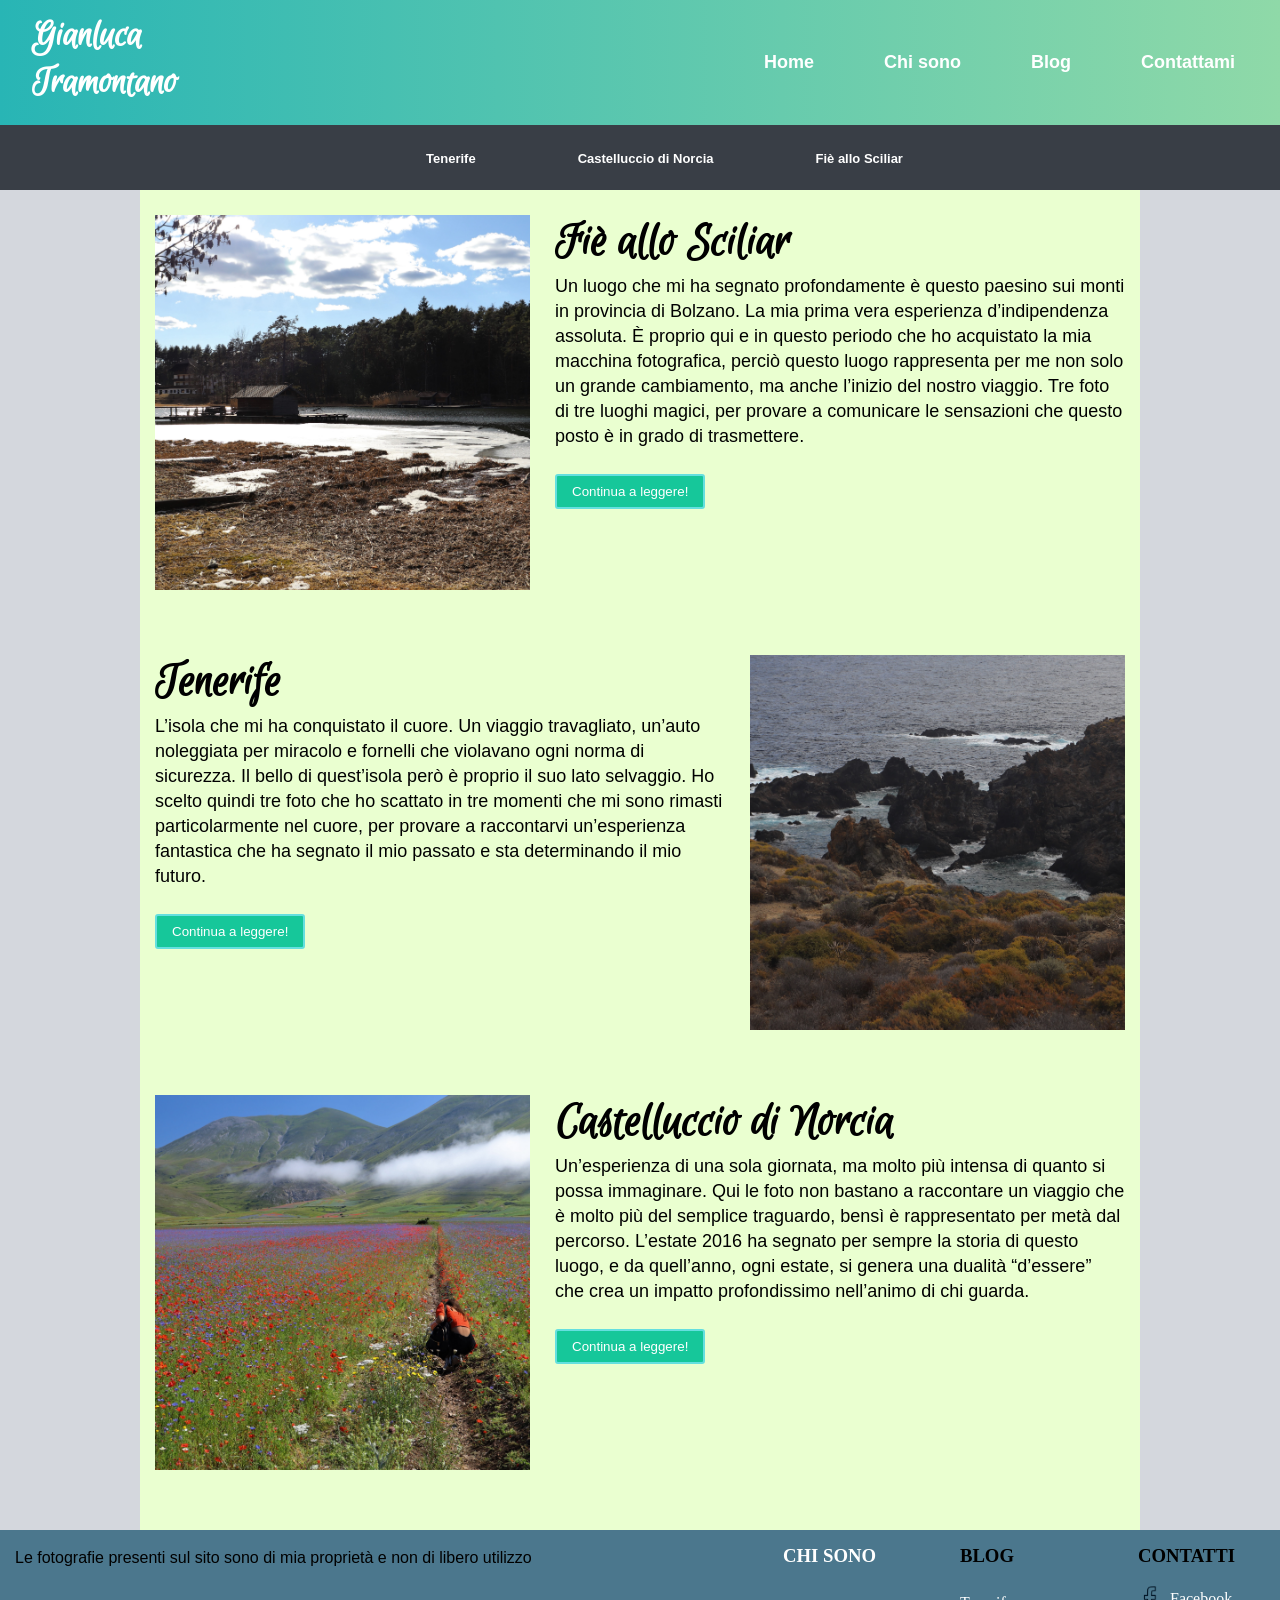
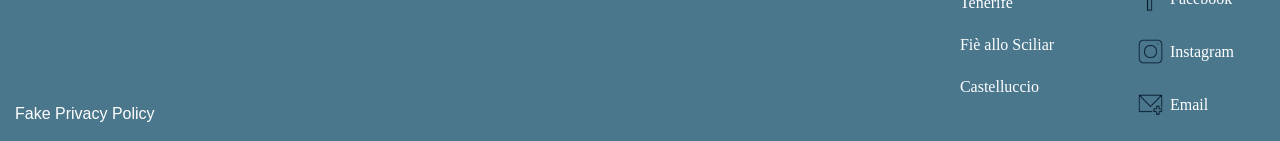
<file: Gianluca-Tramontano/blog/blog.html>
<!DOCTYPE html>
<html lang="it" dir="ltr">
  <head>
    <meta charset="utf-8">
    <meta name="viewport"
          content="width=device-width, initial-scale=1.0, maximum-scale=1.0">
    <link rel="stylesheet" href="../css/gstyles.css">
    <link rel="stylesheet" href="../css/blog-styles.css">
    <title>Blog</title>
  </head>
  <body>
    <div class="page">

      <header class="header-menu">
        <div class="header-menu-item menu-item-1">
          <h1><a href="../gianluca-tramontano.html">Gianluca<br>Tramontano</a></h1>
        </div>
        <nav class="header-menu-item menu-item-2">
          <ul class="menu">
            <li class="dropdown"><span><img src="../images/menu_icon.svg.webp"
                class="menu-icon"></span>
              <ul class="first-menu">
                <li><a href="../gianluca-tramontano.html">Home</a></li>
                <li><a href="../chi-sono.html">Chi&nbsp;sono</a></li>
                <li><a href="blog.html">Blog</a></li>
                <li><a href="../gianluca-tramontano.html#contact">Contattami</a></li>
              </ul></li>
            </ul>
        </nav>
      </header>

      <div class="empty-div"></div>

      <header class="sub-header">
        <nav class="sub-header-menu menu-item-2">
          <ul class="menu second-menu">
            <li><a href="tenerife.html">Tenerife</a></li>
            <li><a href="castelluccio-di-norcia.html">Castelluccio&nbsp;di&nbsp;Norcia</a></li>
            <li><a href="bolzano.html">Fiè&nbsp;allo&nbsp;Sciliar</a></li>
          </ul>
        </nav>
      </header>

    <div class="blog-page-container">
      <section class="article-section section-1">
        <div class="article-images">
          <img src="../images/tenerife-preview.jpg" alt="immagine di tenerife" class="item-blog-image blog-image-1">
        </div>
        <h1>Tenerife</h1>
        <p>L’isola che mi ha conquistato il cuore.
          Un viaggio travagliato, un’auto noleggiata per miracolo e fornelli che violavano ogni norma di sicurezza.
          Il bello di quest’isola però è proprio il suo lato selvaggio. Ho scelto quindi tre foto che ho scattato in tre momenti che mi sono rimasti particolarmente nel cuore, per provare a raccontarvi un’esperienza fantastica che ha segnato il mio passato e sta determinando il mio futuro.
        </p>
        <button class="button-main-styles blog-button"><a href="tenerife.html">Continua a leggere!</a></button>
      </section>

      <section class="article-section section-2">
        <div class="article-images">
          <img src="../images/castelluccio-preview.jpg" alt="immagine di castelluccio" class="item-blog-image blog-image-2">
        </div>
        <h1>Castelluccio&nbsp;di&nbsp;Norcia</h1>
        <p>Un’esperienza di una sola giornata, ma molto più intensa di quanto si possa immaginare.
          Qui le foto non bastano a raccontare un viaggio che è molto più del semplice traguardo, bensì è rappresentato per metà dal percorso.
          L’estate 2016 ha segnato per sempre la storia di questo luogo, e da quell’anno, ogni estate, si genera una dualità “d’essere” che crea un impatto profondissimo nell’animo di chi guarda.
        </p>
        <button class="button-main-styles blog-button"><a href="castelluccio-di-norcia.html">Continua a leggere!</a></button>
      </section>

      <section class="article-section section-3">
        <div class="article-images">
          <img src="../images/bolzano-preview.jpg" alt="immagine di bolzano" class="item-blog-image blog-image-3">
        </div>
        <h1>Fiè&nbsp;allo&nbsp;Sciliar</h1>
        <p>Un luogo che mi ha segnato profondamente è questo paesino sui monti in provincia di Bolzano.
          La mia prima vera esperienza d’indipendenza assoluta. È proprio qui e in questo periodo che ho acquistato la mia macchina fotografica, perciò questo luogo rappresenta per me non solo un grande cambiamento, ma anche l’inizio del nostro viaggio.
          Tre foto di tre luoghi magici, per provare a comunicare le sensazioni che questo posto è in grado di trasmettere.
        </p>
        <button class="button-main-styles blog-button"><a href="bolzano.html">Continua a leggere!</a></button>
      </section>
    </div>

      <footer class="footer-container">
        <div class="footer-item footer-item-1">
          <p>Le fotografie presenti sul sito sono di mia proprietà e non di libero utilizzo</p>
          <p><a href="#">Fake Privacy Policy</a></p>
        </div>
        <div class="right-footer-items">
        <div class="footer-item">
          <h3><a href="../chi-sono.html">chi&nbsp;sono</a></h3>
        </div>
        <div class="footer-item">
          <h3>blog</h3>
          <ul class="footer-list">
            <li><a href="tenerife.html">Tenerife</a></li>
            <li><a href="bolzano.html">Fiè&nbsp;allo&nbsp;Sciliar</a></li>
            <li><a href="castelluccio-di-norcia.html">Castelluccio</a></li>
          </ul>
        </div>
        <div class="footer-item footer-item-3">
          <h3>contatti</h3>
          <div class="contact-items">
            <ul class="footer-list">
              <li><a href="https://www.facebook.com/gianluca.tramontano.7"><img src="../images/facebook.png">Facebook</a></li>
              <li><a href="https://www.instagram.com/gianlucatramontano/"><img src="../images/instagram.png">Instagram</a></li>
              <li><a href="mailto:gianluca.trm@gmail.com"><img src="../images/email.png">Email</a></li>
            </ul>
          </div>
        </div>
        </div>
      </footer>

    </div>
  </body>
</html>
</file>
<file: Gianluca-Tramontano/css/gstyles.css>
@font-face {
  font-family: "euphoriascript";
  src: url("../fonts/euphoriascript-regular-webfont.woff") format("woff");
}

* {
  margin: 0;
  padding: 0;
  box-sizing: border-box;
}

.page {
  display: flex;
  flex-wrap: wrap;
  width: 100%;
}

body {
  background-color: #d4d7dd;
}

body h2 {
  font-family: "Lucida handwriting", sans-serif;
  font-weight: 400;
  font-size: 30px;
}

body p {
  font-family: "Heebo", "Helvetica", sans-serif;
  line-height: 25px;
}

a:link,
a:visited {
  text-decoration: none;
  color: white;
}

/*  MAIN HEADER */

.header-menu {
  display: flex;
  flex-wrap: wrap;

  background-image: linear-gradient(to right, #28b5b5, #8fd9a8);
  box-shadow: 1px 2px 5px #8fd9a8;
  justify-content: space-between;

  width: 100%;
  height: 125px;
}

.header-menu-item {
  display: flex;
  position: relative;
}

.menu-item-1 {
  margin-left: 25px;
  margin-top: 7px;
  width: 25%;
  }

.menu-item-1 h1 {
  padding: 7px;
  font-family: "euphoriascript";
  font-size: 40px;
  color: #e6dd3b;
}

.menu-item-2 {
  align-self: center;
}


/*  DROPDOWN  */

.menu {
  position: relative;
}

.menu-icon {
  width: 30px;
}

.menu > li {
  display: inline;
}

.dropdown {
  position: relative;
}

.dropdown > span {
  position: relative;
  margin-right: 35px;
  z-index: 2;
  cursor: pointer;
  border: none;
  background-color: inherit;
}

.first-menu {
  display: flex;
  flex-direction: row;
  justify-content: center;
  background-color: #393e46;
  z-index: 1;
  height: 65px;

}

.first-menu li {

  font-family: "Heebo", "Helvetica", sans-serif;
  font-size: 18px;
  font-style: normal;
  font-weight: 700;
  list-style: none;

  width: 100%;
  margin-top: 10px;
  margin-bottom: 10px;
  text-align: center;
  align-self: center;

}

.first-menu li:last-of-type {
  border: none;
  padding-right: 10px;

}


  /*  SUB-HEADER  */

.sub-header {
  display: flex;
  background-color: #393e46;
  width: 100%;
  height: 65px;
}

.sub-header-menu {
  display: flex;
  width: 100%;
  justify-content: center;
}

.second-menu li {

  display: inline;
  font-family: "Heebo", "Helvetica", sans-serif;
  font-size: 13px;
  font-style: normal;
  font-weight: 700;
  list-style: none;
  margin: 10px 15px;

  align-self: center;
}

.second-menu li:last-of-type {
  margin-right: 0;
}

/* FOOTER */

.footer-container {
  display: flex;
  flex-wrap: wrap;

  height: auto;
  width:100%;
  justify-content: space-between;
  background-color: #4b778d;
}

.footer-item {
  margin: 15px 15px;
}

.footer-item-1 {
  display: flex;
  flex-wrap: wrap;

  width: 100%;

  flex-direction: column;
  justify-content: space-between;
}

.footer-item-1 p:last-of-type {
  padding-top: 15px;
}


.right-footer-items {
  display: flex;
  flex-wrap:wrap;
  width: 100%;
  justify-content: space-between;
  margin: 0 8px;
}
.footer-item-3 {
  display: flex;
  flex-wrap: wrap;
  margin-right: 45px;
  flex-direction: column;
}

.footer-item h3 {
  margin-bottom: 15px;
  text-transform: uppercase;
}

.footer-item ul {
  list-style-type: none;
  display: flex;
  flex-direction: column;
}

.footer-item li {
  margin: 12px 0;
}

.footer-list img {
  width: 25px;
  position: relative;
  top: 7px;
  margin-right: 7px;
}

.footer-item-3 h3 {
  margin-bottom: 0;
}

/* BUTTONS */

.button-main-styles {
  padding: 8px 0;
  margin: 25px 0;

  background-color: #16c79a;
  border: 2px solid #64dfdf;
  border-radius: 3px;
}

.button-main-styles:hover {
  background-color: #80ffdb;
  border-color: #64dfdf;
}

.button-main-styles:active {
  background-color: #80ffdb;
  border-color: #64dfdf;
}

.button-main-styles > a {
  padding: 9px 15px;
}


@media only screen and (min-width: 1200px) {

  .first-menu {
    display: flex;

    border: none;
    background-color: inherit;
  }

  .first-menu li {
    border: none;
    margin: 35px;
  }

  .dropdown > span {
    display: none;
  }

  .second-menu li {
    margin: 49px;
  }

  .footer-item-1 {
    width:55%;
  }

  .right-footer-items {
    width: 40%;
    margin: 0;
  }

  .button-main-styles:active {
    background-color: #16c79a;
    border-color: #64dfdf;
  }

}

@media only screen and (min-width: 651px) and (max-width: 1199px) {
  .first-menu {
    display: flex;

    border: none;
    background-color: inherit;
  }

  .first-menu li {
    border: none;
    margin: 15px;
    font-size: 14px;
  }

  .dropdown > span {
    display: none;
  }

  .second-menu li {
    margin: 39px;
  }

  .footer-item {
    margin-left: 10px;
    margin-right: 10px;
  }

  .footer-item-1 {
    width:30%;
  }

  .right-footer-items {
    width: 55%;
  }

}

@media only screen and (max-width: 650px) {
  .dropdown:hover .first-menu {
    display: flex;
    justify-content: space-around;
    flex-direction: row;

    position: fixed;
    top: 125px;
    left:0;
    width: 100%;
  }

  .first-menu {
    display: none;
  }

  .header-menu {
    position: fixed;
    z-index: 1;
  }

  .empty-div {
    width:100%;
    height: 125px;
  }

}

/* IPHONE 5/SE */

@media only screen and (max-width: 440px) {
  .first-menu li  {
    font-size: 15px;
  }
  .second-menu li {
    margin: 10px 10px;
  }
  .footer-item {
    margin-left: 5px;
    margin-right: 5px;
  }
}
</file>
<file: Gianluca-Tramontano/css/blog-styles.css>
.blog-page-container {
  display: flex;
  flex-wrap: wrap;
  width: 100%;
  justify-content: center;
  background-color: #eaffd0;
}

.article-section {
  display: flex;
  flex-direction: column;
  flex-wrap: wrap;
  align-items: center;

  margin: 15px;

  width: 100%;
  height:auto;
}

.article-section h1 {
  font-family: "euphoriascript", sans-serif;
  font-size: 50px;
  position: relative;
  order:-1;
}

.article-section p {
  font-size: 18px;
  line-height: 25px;
  font-family: "Heebo", sans-serif;
}

.article-images {
  background-color: #eaffd0;

  height: auto;
  width:100%;
}

.item-blog-image {
  width: 100%;
  margin-bottom: 25px;
}

.section-1 {

}

.section-2 {
  margin-bottom: 35px;
}

.section-3 {
  position: relative;
  order: -1;
}



/* DESKTOP STYLES*/

@media only screen and (min-width: 1200px) {
  .blog-page-container {
    width: 1000px;
    margin: 0 auto;
  }

  .article-section {
    display: block;
    margin-top: 25px;
  }

  .article-section > .article-images {
    float: left;
    height: 400px;
    width: 400px;
  }

  .section-1 > .article-images {
    float:right;
  }

  .blog-image-1 {
    padding-left: 25px;
  }

  .blog-image-2,
  .blog-image-3 {
    padding-right: 25px;
  }
}

/* TABLET STYLES */

@media only screen and (min-width: 605px) and (max-width: 1199px) {

}

/* IPHONE 5/SE STYLES */

@media only screen and (max-width: 440px) {

}
</file>
